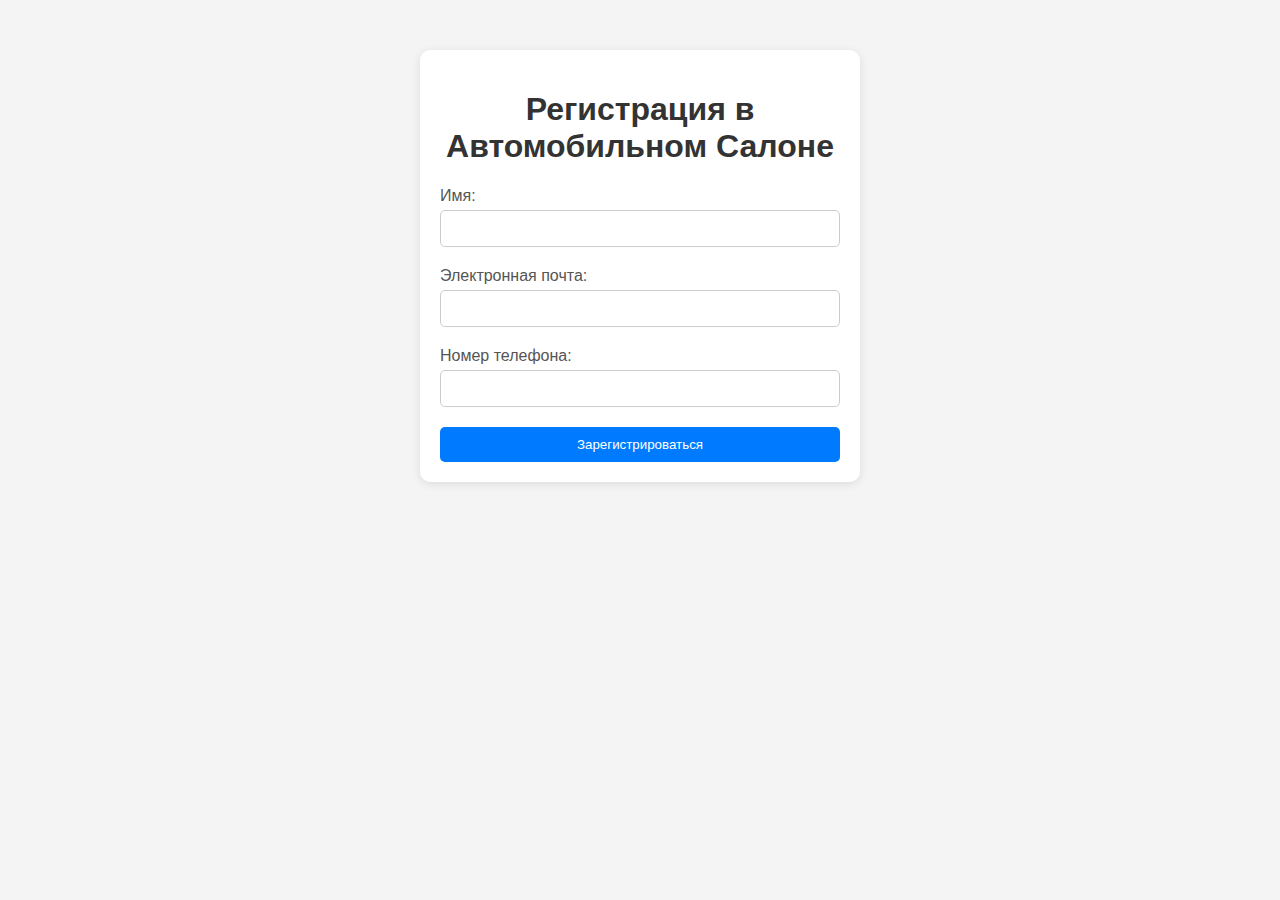
<file: register.html>
<!DOCTYPE html>
<html lang="ru">
<head>
    <meta charset="UTF-8">
    <meta name="viewport" content="width=device-width, initial-scale=1.0">
    <title>Регистрация в Автомобильном Салоне</title>
    <link rel="stylesheet" href="style3.css">
</head>
<body>
    <div class="container">
        <h1>Регистрация в Автомобильном Салоне</h1>
        <form class="registration-form">
            <label for="name">Имя:</label>
            <input type="text" id="name" name="name" required>

            <label for="email">Электронная почта:</label>
            <input type="email" id="email" name="email" required>

            <label for="phone">Номер телефона:</label>
            <input type="tel" id="phone" name="phone" required>

            <button type="submit">Зарегистрироваться</button>
        </form>
    </div>
</body>
</html>
</file>
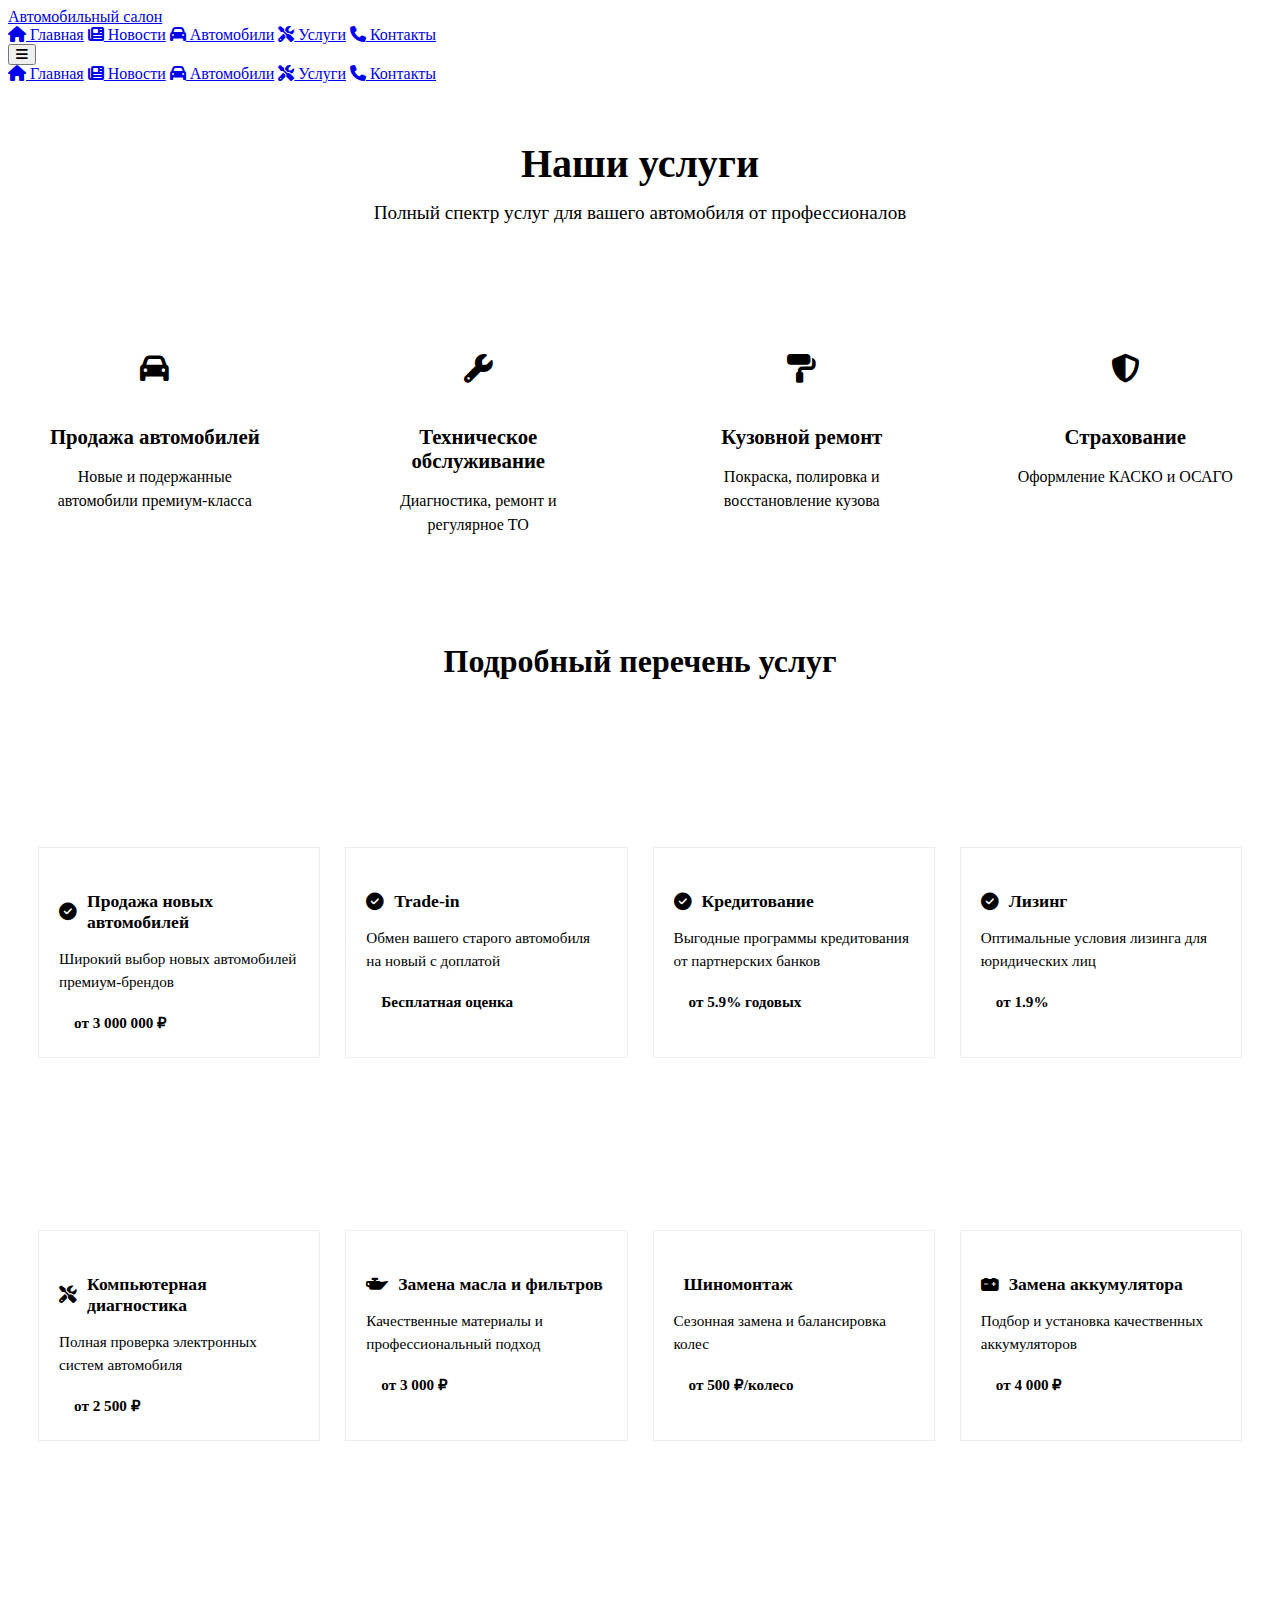
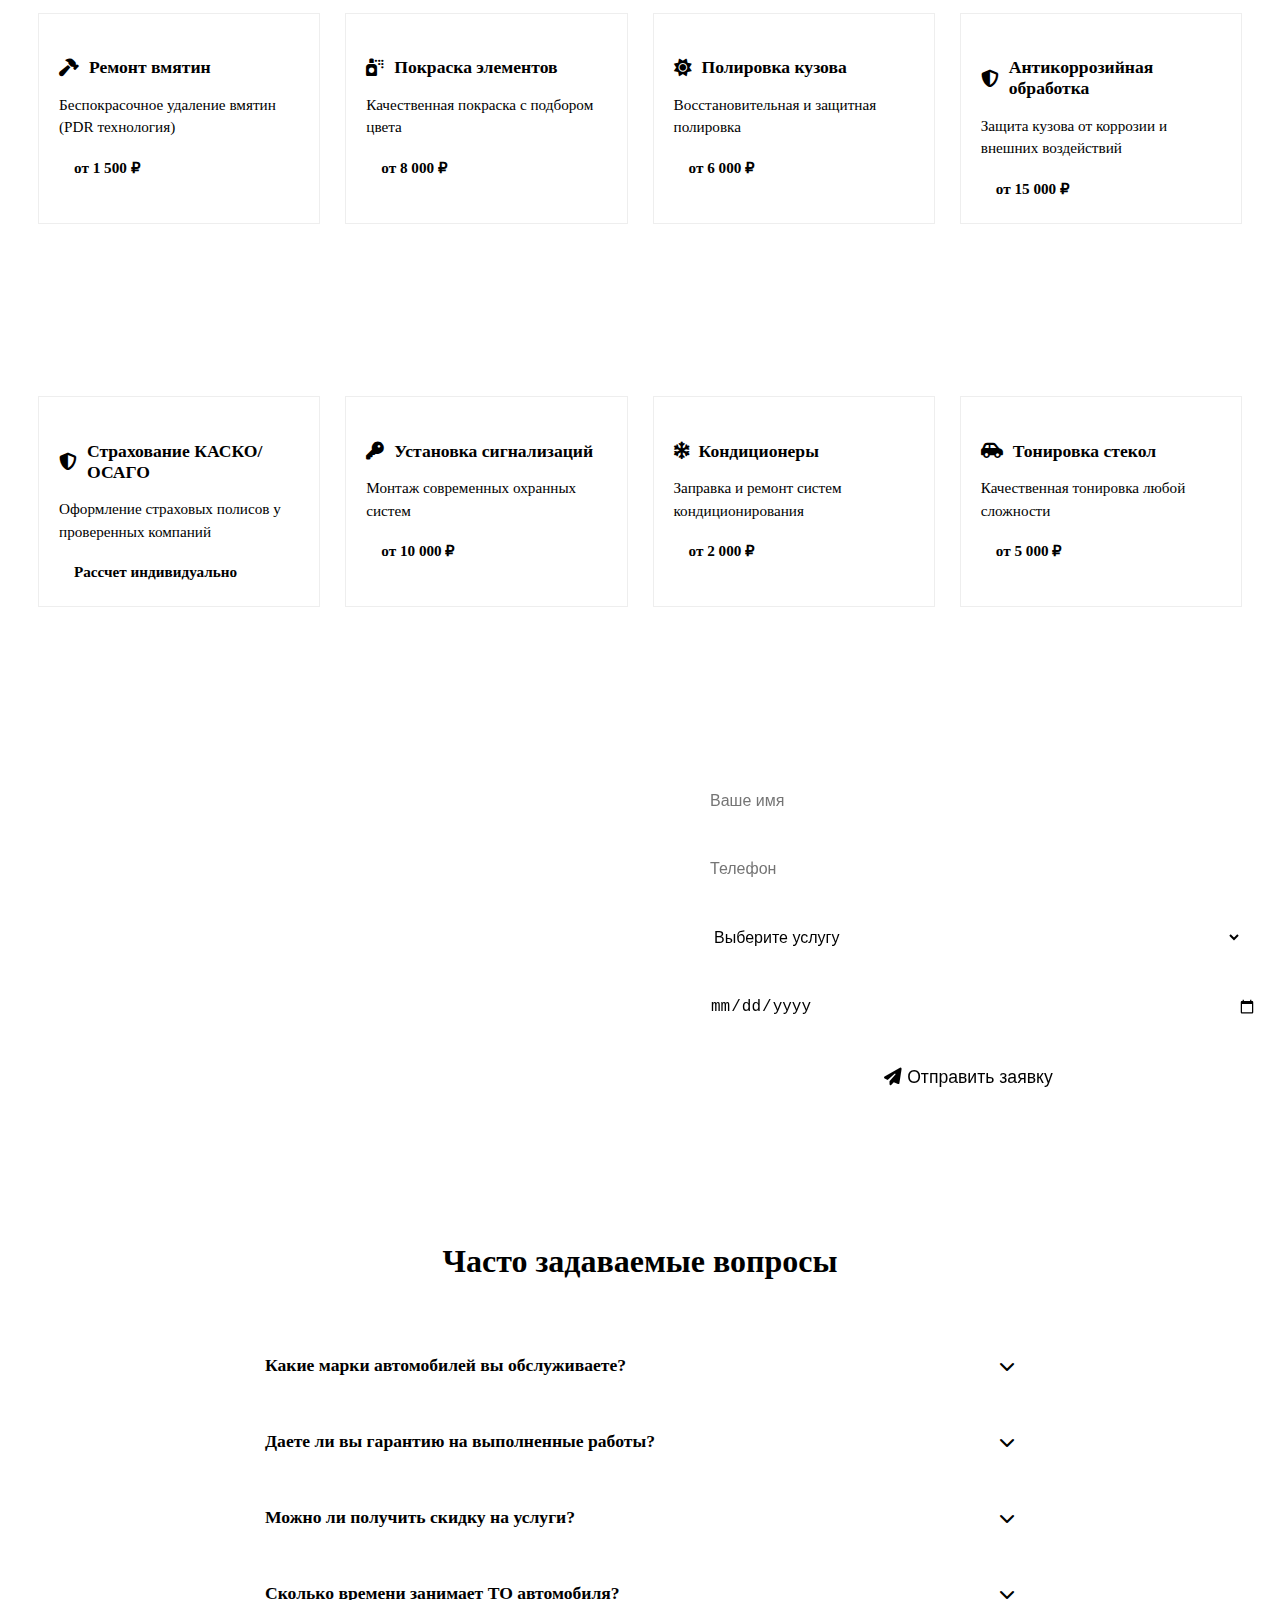
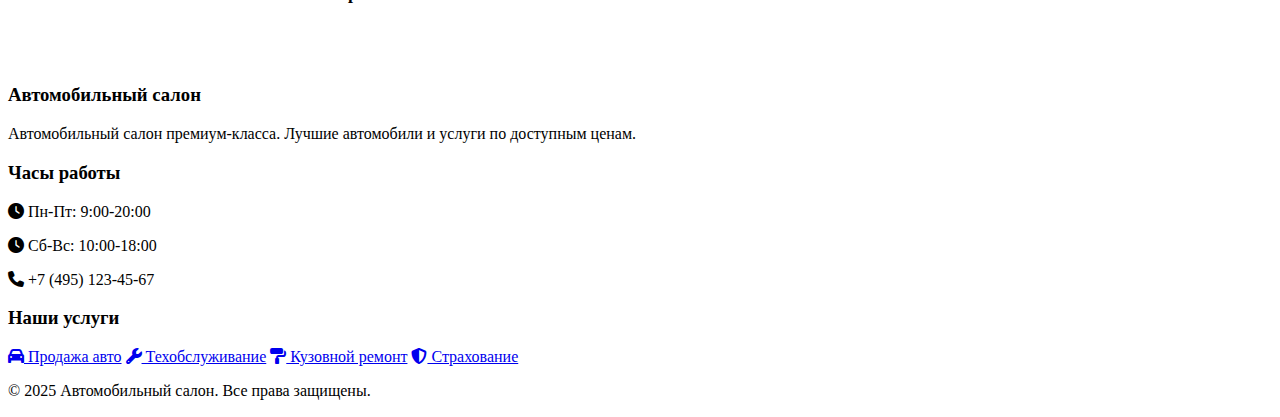
<file: services.html>
<!DOCTYPE html>
<html lang="ru">
<head>
    <meta charset="UTF-8">
    <meta name="viewport" content="width=device-width, initial-scale=1.0">
    <title>Услуги - Автомобильный салон</title>
    <link rel="stylesheet" href="style1.css">
    <link rel="stylesheet" href="https://cdnjs.cloudflare.com/ajax/libs/font-awesome/6.4.0/css/all.min.css">
</head>
<body>
    <!-- Шапка -->
    <header class="header">
        <div class="container">
            <div class="header-content">
                <div class="logo">
                    <a href="index.html">
                        <span>Автомобильный салон</span>
                    </a>
                </div>
                <nav class="desktop-nav">
                    <a href="index.html"><i class="fas fa-home"></i> Главная</a>
                    <a href="news.html"><i class="fas fa-newspaper"></i> Новости</a>
                    <a href="#cars"><i class="fas fa-car"></i> Автомобили</a>
                    <a href="services.html" class="active"><i class="fas fa-tools"></i> Услуги</a>
                    <a href="#contact"><i class="fas fa-phone"></i> Контакты</a>
                </nav>
                <button class="menu-toggle" id="menuToggle">
                    <i class="fas fa-bars"></i>
                </button>
            </div>
        </div>
        
        <nav class="vertical-menu" id="verticalMenu">
            <a href="index.html" class="nav-link"><i class="fas fa-home"></i> Главная</a>
            <a href="news.html" class="nav-link"><i class="fas fa-newspaper"></i> Новости</a>
            <a href="#cars" class="nav-link"><i class="fas fa-car"></i> Автомобили</a>
            <a href="services.html" class="nav-link active"><i class="fas fa-tools"></i> Услуги</a>
            <a href="#contact" class="nav-link"><i class="fas fa-phone"></i> Контакты</a>
        </nav>
    </header>

    <!-- Основной контент -->
    <main class="main-content">
        <div class="container">
            <!-- Заголовок -->
            <section class="services-header">
                <h1 class="page-title">Наши услуги</h1>
                <p class="page-subtitle">Полный спектр услуг для вашего автомобиля от профессионалов</p>
            </section>

            <!-- Категории услуг -->
            <section class="services-categories">
                <div class="category-card">
                    <div class="category-icon">
                        <i class="fas fa-car"></i>
                    </div>
                    <h3>Продажа автомобилей</h3>
                    <p>Новые и подержанные автомобили премиум-класса</p>
                </div>
                
                <div class="category-card">
                    <div class="category-icon">
                        <i class="fas fa-wrench"></i>
                    </div>
                    <h3>Техническое обслуживание</h3>
                    <p>Диагностика, ремонт и регулярное ТО</p>
                </div>
                
                <div class="category-card">
                    <div class="category-icon">
                        <i class="fas fa-paint-roller"></i>
                    </div>
                    <h3>Кузовной ремонт</h3>
                    <p>Покраска, полировка и восстановление кузова</p>
                </div>
                
                <div class="category-card">
                    <div class="category-icon">
                        <i class="fas fa-shield-alt"></i>
                    </div>
                    <h3>Страхование</h3>
                    <p>Оформление КАСКО и ОСАГО</p>
                </div>
            </section>

            <!-- Детальные услуги -->
            <section class="detailed-services">
                <h2 class="section-title">Подробный перечень услуг</h2>
                
                <!-- Продажа автомобилей -->
                <div class="service-category">
                    <div class="category-header">
                        <i class="fas fa-car fa-2x"></i>
                        <h3>Продажа автомобилей</h3>
                    </div>
                    <div class="services-list">
                        <div class="service-item">
                            <h4><i class="fas fa-check-circle"></i> Продажа новых автомобилей</h4>
                            <p>Широкий выбор новых автомобилей премиум-брендов</p>
                            <span class="price">от 3 000 000 ₽</span>
                        </div>
                        <div class="service-item">
                            <h4><i class="fas fa-check-circle"></i> Trade-in</h4>
                            <p>Обмен вашего старого автомобиля на новый с доплатой</p>
                            <span class="price">Бесплатная оценка</span>
                        </div>
                        <div class="service-item">
                            <h4><i class="fas fa-check-circle"></i> Кредитование</h4>
                            <p>Выгодные программы кредитования от партнерских банков</p>
                            <span class="price">от 5.9% годовых</span>
                        </div>
                        <div class="service-item">
                            <h4><i class="fas fa-check-circle"></i> Лизинг</h4>
                            <p>Оптимальные условия лизинга для юридических лиц</p>
                            <span class="price">от 1.9%</span>
                        </div>
                    </div>
                </div>

                <!-- Техническое обслуживание -->
                <div class="service-category">
                    <div class="category-header">
                        <i class="fas fa-wrench fa-2x"></i>
                        <h3>Техническое обслуживание</h3>
                    </div>
                    <div class="services-list">
                        <div class="service-item">
                            <h4><i class="fas fa-tools"></i> Компьютерная диагностика</h4>
                            <p>Полная проверка электронных систем автомобиля</p>
                            <span class="price">от 2 500 ₽</span>
                        </div>
                        <div class="service-item">
                            <h4><i class="fas fa-oil-can"></i> Замена масла и фильтров</h4>
                            <p>Качественные материалы и профессиональный подход</p>
                            <span class="price">от 3 000 ₽</span>
                        </div>
                        <div class="service-item">
                            <h4><i class="fas fa-tire"></i> Шиномонтаж</h4>
                            <p>Сезонная замена и балансировка колес</p>
                            <span class="price">от 500 ₽/колесо</span>
                        </div>
                        <div class="service-item">
                            <h4><i class="fas fa-car-battery"></i> Замена аккумулятора</h4>
                            <p>Подбор и установка качественных аккумуляторов</p>
                            <span class="price">от 4 000 ₽</span>
                        </div>
                    </div>
                </div>

                <!-- Кузовной ремонт -->
                <div class="service-category">
                    <div class="category-header">
                        <i class="fas fa-paint-roller fa-2x"></i>
                        <h3>Кузовной ремонт и покраска</h3>
                    </div>
                    <div class="services-list">
                        <div class="service-item">
                            <h4><i class="fas fa-hammer"></i> Ремонт вмятин</h4>
                            <p>Беспокрасочное удаление вмятин (PDR технология)</p>
                            <span class="price">от 1 500 ₽</span>
                        </div>
                        <div class="service-item">
                            <h4><i class="fas fa-spray-can"></i> Покраска элементов</h4>
                            <p>Качественная покраска с подбором цвета</p>
                            <span class="price">от 8 000 ₽</span>
                        </div>
                        <div class="service-item">
                            <h4><i class="fas fa-sun"></i> Полировка кузова</h4>
                            <p>Восстановительная и защитная полировка</p>
                            <span class="price">от 6 000 ₽</span>
                        </div>
                        <div class="service-item">
                            <h4><i class="fas fa-shield-alt"></i> Антикоррозийная обработка</h4>
                            <p>Защита кузова от коррозии и внешних воздействий</p>
                            <span class="price">от 15 000 ₽</span>
                        </div>
                    </div>
                </div>

                <!-- Дополнительные услуги -->
                <div class="service-category">
                    <div class="category-header">
                        <i class="fas fa-star fa-2x"></i>
                        <h3>Дополнительные услуги</h3>
                    </div>
                    <div class="services-list">
                        <div class="service-item">
                            <h4><i class="fas fa-shield-alt"></i> Страхование КАСКО/ОСАГО</h4>
                            <p>Оформление страховых полисов у проверенных компаний</p>
                            <span class="price">Рассчет индивидуально</span>
                        </div>
                        <div class="service-item">
                            <h4><i class="fas fa-key"></i> Установка сигнализаций</h4>
                            <p>Монтаж современных охранных систем</p>
                            <span class="price">от 10 000 ₽</span>
                        </div>
                        <div class="service-item">
                            <h4><i class="fas fa-snowflake"></i> Кондиционеры</h4>
                            <p>Заправка и ремонт систем кондиционирования</p>
                            <span class="price">от 2 000 ₽</span>
                        </div>
                        <div class="service-item">
                            <h4><i class="fas fa-car-side"></i> Тонировка стекол</h4>
                            <p>Качественная тонировка любой сложности</p>
                            <span class="price">от 5 000 ₽</span>
                        </div>
                    </div>
                </div>
            </section>

            <!-- Форма заявки на услугу -->
            <section class="service-request">
                <div class="request-container">
                    <div class="request-info">
                        <h2><i class="fas fa-calendar-check"></i> Записаться на услугу</h2>
                        <p>Оставьте заявку и мы подберем для вас удобное время</p>
                        <ul class="benefits-list">
                            <li><i class="fas fa-check"></i> Бесплатная диагностика</li>
                            <li><i class="fas fa-check"></i> Гарантия на все работы</li>
                            <li><i class="fas fa-check"></i> Оригинальные запчасти</li>
                            <li><i class="fas fa-check"></i> Скидка постоянным клиентам</li>
                        </ul>
                    </div>
                    <div class="request-form">
                        <form id="serviceRequestForm">
                            <div class="form-group">
                                <input type="text" placeholder="Ваше имя" required>
                            </div>
                            <div class="form-group">
                                <input type="tel" placeholder="Телефон" required>
                            </div>
                            <div class="form-group">
                                <select required>
                                    <option value="" disabled selected>Выберите услугу</option>
                                    <option>Диагностика</option>
                                    <option>Техническое обслуживание</option>
                                    <option>Кузовной ремонт</option>
                                    <option>Шиномонтаж</option>
                                    <option>Другая услуга</option>
                                </select>
                            </div>
                            <div class="form-group">
                                <input type="date" placeholder="Желаемая дата">
                            </div>
                            <button type="submit" class="btn btn-primary">
                                <i class="fas fa-paper-plane"></i> Отправить заявку
                            </button>
                        </form>
                    </div>
                </div>
            </section>

            <!-- FAQ -->
            <section class="faq-section">
                <h2 class="section-title">Часто задаваемые вопросы</h2>
                <div class="faq-container">
                    <div class="faq-item">
                        <div class="faq-question">
                            <h4>Какие марки автомобилей вы обслуживаете?</h4>
                            <i class="fas fa-chevron-down"></i>
                        </div>
                        <div class="faq-answer">
                            <p>Мы обслуживаем все марки автомобилей, как отечественные, так и импортные. Специализируемся на автомобилях премиум-сегмента: BMW, Mercedes-Benz, Audi, Lexus, Porsche и других.</p>
                        </div>
                    </div>
                    
                    <div class="faq-item">
                        <div class="faq-question">
                            <h4>Даете ли вы гарантию на выполненные работы?</h4>
                            <i class="fas fa-chevron-down"></i>
                        </div>
                        <div class="faq-answer">
                            <p>Да, на все виды работ мы предоставляем гарантию от 6 месяцев до 2 лет в зависимости от вида услуги. Гарантийные обязательства оформляются документально.</p>
                        </div>
                    </div>
                    
                    <div class="faq-item">
                        <div class="faq-question">
                            <h4>Можно ли получить скидку на услуги?</h4>
                            <i class="fas fa-chevron-down"></i>
                        </div>
                        <div class="faq-answer">
                            <p>Да, у нас действует система скидок для постоянных клиентов. Также регулярно проводятся акции и специальные предложения. Следите за новостями на нашем сайте.</p>
                        </div>
                    </div>
                    
                    <div class="faq-item">
                        <div class="faq-question">
                            <h4>Сколько времени занимает ТО автомобиля?</h4>
                            <i class="fas fa-chevron-down"></i>
                        </div>
                        <div class="faq-answer">
                            <p>Стандартное техническое обслуживание занимает 2-4 часа в зависимости от объема работ. При необходимости мы можем предоставить вам подменный автомобиль.</p>
                        </div>
                    </div>
                </div>
            </section>
        </div>
    </main>

    <!-- Подвал -->
    <footer class="footer">
        <div class="container">
            <div class="footer-content">
                <div class="footer-section">
                    <h3>Автомобильный салон</h3>
                    <p>Автомобильный салон премиум-класса. Лучшие автомобили и услуги по доступным ценам.</p>
                </div>
                <div class="footer-section">
                    <h3>Часы работы</h3>
                    <p><i class="fas fa-clock"></i> Пн-Пт: 9:00-20:00</p>
                    <p><i class="fas fa-clock"></i> Сб-Вс: 10:00-18:00</p>
                    <p><i class="fas fa-phone"></i> +7 (495) 123-45-67</p>
                </div>
                <div class="footer-section">
                    <h3>Наши услуги</h3>
                    <a href="#"><i class="fas fa-car"></i> Продажа авто</a>
                    <a href="#"><i class="fas fa-wrench"></i> Техобслуживание</a>
                    <a href="#"><i class="fas fa-paint-roller"></i> Кузовной ремонт</a>
                    <a href="#"><i class="fas fa-shield-alt"></i> Страхование</a>
                </div>
            </div>
            <div class="footer-bottom">
                <p>© 2025 Автомобильный салон. Все права защищены.</p>
            </div>
        </div>
    </footer>

    <script src="script.js"></script>
    <script>
        // FAQ аккордеон
        document.addEventListener('DOMContentLoaded', function() {
            const faqQuestions = document.querySelectorAll('.faq-question');
            
            faqQuestions.forEach(question => {
                question.addEventListener('click', function() {
                    const answer = this.nextElementSibling;
                    const icon = this.querySelector('i');
                    
                    // Закрываем другие открытые ответы
                    document.querySelectorAll('.faq-answer').forEach(item => {
                        if (item !== answer && item.classList.contains('active')) {
                            item.classList.remove('active');
                            item.previousElementSibling.querySelector('i').classList.remove('fa-chevron-up');
                            item.previousElementSibling.querySelector('i').classList.add('fa-chevron-down');
                        }
                    });
                    
                    // Открываем/закрываем текущий ответ
                    answer.classList.toggle('active');
                    
                    if (answer.classList.contains('active')) {
                        icon.classList.remove('fa-chevron-down');
                        icon.classList.add('fa-chevron-up');
                    } else {
                        icon.classList.remove('fa-chevron-up');
                        icon.classList.add('fa-chevron-down');
                    }
                });
            });
            
            // Обработка формы заявки
            const serviceForm = document.getElementById('serviceRequestForm');
            if (serviceForm) {
                serviceForm.addEventListener('submit', function(e) {
                    e.preventDefault();
                    alert('Спасибо! Ваша заявка принята. Мы свяжемся с вами в ближайшее время.');
                    this.reset();
                });
            }
        });
    </script>
</body>
</html>
</file>
<file: style3.css>
body {
    font-family: Arial, sans-serif;
    background-color: #f4f4f4;
    margin: 0;
    padding: 0;
}

.container {
    max-width: 400px;
    margin: 50px auto;
    padding: 20px;
    background: white;
    border-radius: 10px;
    box-shadow: 0 2px 10px rgba(0, 0, 0, 0.1);
}

h1 {
    text-align: center;
    color: #333;
}

.registration-form {
    display: flex;
    flex-direction: column;
}

label {
    margin-bottom: 5px;
    color: #555;
}

input {
    padding: 10px;
    margin-bottom: 20px;
    border: 1px solid #ccc;
    border-radius: 5px;
}

button {
    padding: 10px;
    background-color: #007bff;
    color: white;
    border: none;
    border-radius: 5px;
    cursor: pointer;
    transition: background-color 0.3s;
}

button:hover {
    background-color: #0056b3;
}
</file>
<file: style1.css>
/* Стили для страницы услуг */

.services-header {
    text-align: center;
    margin-bottom: 50px;
    padding: 30px 0;
}

.page-title {
    font-size: 2.5rem;
    margin-bottom: 15px;
    color: var(--primary-color);
}

.page-subtitle {
    font-size: 1.2rem;
    color: var(--text-light);
    max-width: 600px;
    margin: 0 auto;
}

/* Категории услуг */
.services-categories {
    display: grid;
    grid-template-columns: repeat(auto-fit, minmax(250px, 1fr));
    gap: 30px;
    margin-bottom: 60px;
}

.category-card {
    background-color: white;
    padding: 30px;
    border-radius: var(--border-radius);
    box-shadow: var(--box-shadow);
    text-align: center;
    transition: var(--transition);
    border-top: 4px solid var(--secondary-color);
}

.category-card:hover {
    transform: translateY(-10px);
    box-shadow: 0 8px 25px rgba(0,0,0,0.15);
}

.category-icon {
    width: 70px;
    height: 70px;
    background-color: var(--light-color);
    border-radius: 50%;
    display: flex;
    align-items: center;
    justify-content: center;
    margin: 0 auto 20px;
    color: var(--secondary-color);
    font-size: 1.8rem;
}

.category-card h3 {
    font-size: 1.3rem;
    margin-bottom: 15px;
    color: var(--primary-color);
}

.category-card p {
    color: var(--text-light);
    line-height: 1.5;
}

/* Детальные услуги */
.detailed-services {
    margin-bottom: 60px;
}

.section-title {
    font-size: 2rem;
    margin-bottom: 40px;
    color: var(--primary-color);
    text-align: center;
    position: relative;
    padding-bottom: 15px;
}

.section-title::after {
    content: '';
    position: absolute;
    bottom: 0;
    left: 50%;
    transform: translateX(-50%);
    width: 100px;
    height: 3px;
    background-color: var(--secondary-color);
}

.service-category {
    background-color: white;
    border-radius: var(--border-radius);
    box-shadow: var(--box-shadow);
    margin-bottom: 30px;
    overflow: hidden;
}

.category-header {
    background: linear-gradient(135deg, var(--primary-color), var(--secondary-color));
    color: white;
    padding: 25px 30px;
    display: flex;
    align-items: center;
    gap: 20px;
}

.category-header i {
    color: white;
}

.category-header h3 {
    font-size: 1.5rem;
    margin: 0;
}

.services-list {
    padding: 30px;
    display: grid;
    grid-template-columns: repeat(auto-fit, minmax(250px, 1fr));
    gap: 25px;
}

.service-item {
    padding: 20px;
    border: 1px solid #eee;
    border-radius: var(--border-radius);
    transition: var(--transition);
}

.service-item:hover {
    border-color: var(--secondary-color);
    transform: translateY(-5px);
}

.service-item h4 {
    font-size: 1.1rem;
    margin-bottom: 10px;
    color: var(--primary-color);
    display: flex;
    align-items: center;
    gap: 10px;
}

.service-item h4 i {
    color: var(--secondary-color);
}

.service-item p {
    color: var(--text-light);
    margin-bottom: 15px;
    font-size: 0.95rem;
    line-height: 1.5;
}

.price {
    display: inline-block;
    background-color: var(--light-color);
    color: var(--accent-color);
    padding: 5px 15px;
    border-radius: 20px;
    font-weight: bold;
    font-size: 0.95rem;
}

/* Форма заявки */
.service-request {
    background: linear-gradient(135deg, var(--primary-color), #1a2530);
    color: white;
    padding: 50px 0;
    margin-bottom: 60px;
    border-radius: var(--border-radius);
}

.request-container {
    display: grid;
    grid-template-columns: repeat(auto-fit, minmax(300px, 1fr));
    gap: 50px;
    align-items: center;
}

.request-info h2 {
    font-size: 1.8rem;
    margin-bottom: 20px;
    display: flex;
    align-items: center;
    gap: 15px;
}

.request-info h2 i {
    color: var(--secondary-color);
}

.request-info p {
    margin-bottom: 25px;
    opacity: 0.9;
    font-size: 1.1rem;
}

.benefits-list {
    list-style: none;
}

.benefits-list li {
    margin-bottom: 12px;
    display: flex;
    align-items: center;
    gap: 10px;
}

.benefits-list i {
    color: var(--secondary-color);
}

.request-form {
    background-color: rgba(255, 255, 255, 0.1);
    padding: 30px;
    border-radius: var(--border-radius);
    backdrop-filter: blur(10px);
}

.request-form .form-group {
    margin-bottom: 20px;
}

.request-form input,
.request-form select {
    width: 100%;
    padding: 15px;
    border: none;
    border-radius: var(--border-radius);
    background-color: rgba(255, 255, 255, 0.9);
    font-size: 1rem;
}

.request-form input:focus,
.request-form select:focus {
    outline: none;
    background-color: white;
}

.request-form .btn-primary {
    width: 100%;
    padding: 15px;
    font-size: 1.1rem;
    background-color: var(--secondary-color);
    border: none;
}

.request-form .btn-primary:hover {
    background-color: #2980b9;
}

/* FAQ */
.faq-section {
    margin-bottom: 60px;
}

.faq-container {
    max-width: 800px;
    margin: 0 auto;
}

.faq-item {
    background-color: white;
    border-radius: var(--border-radius);
    margin-bottom: 15px;
    box-shadow: var(--box-shadow);
    overflow: hidden;
}

.faq-question {
    padding: 20px 25px;
    display: flex;
    justify-content: space-between;
    align-items: center;
    cursor: pointer;
    transition: var(--transition);
}

.faq-question:hover {
    background-color: var(--light-color);
}

.faq-question h4 {
    font-size: 1.1rem;
    color: var(--primary-color);
    margin: 0;
    flex: 1;
}

.faq-question i {
    color: var(--secondary-color);
    transition: transform 0.3s ease;
}

.faq-answer {
    padding: 0 25px;
    max-height: 0;
    overflow: hidden;
    transition: max-height 0.3s ease, padding 0.3s ease;
}

.faq-answer.active {
    padding: 0 25px 25px;
    max-height: 300px;
}

.faq-answer p {
    color: var(--text-light);
    line-height: 1.6;
    margin: 0;
}

/* Адаптивность */
@media (max-width: 768px) {
    .page-title {
        font-size: 2rem;
    }
    
    .services-categories {
        grid-template-columns: 1fr;
    }
    
    .services-list {
        grid-template-columns: 1fr;
    }
    
    .request-container {
        grid-template-columns: 1fr;
        gap: 30px;
    }
    
    .category-header {
        flex-direction: column;
        text-align: center;
        gap: 10px;
    }
}

@media (min-width: 769px) and (max-width: 1024px) {
    .services-categories {
        grid-template-columns: repeat(2, 1fr);
    }
}
</file>
